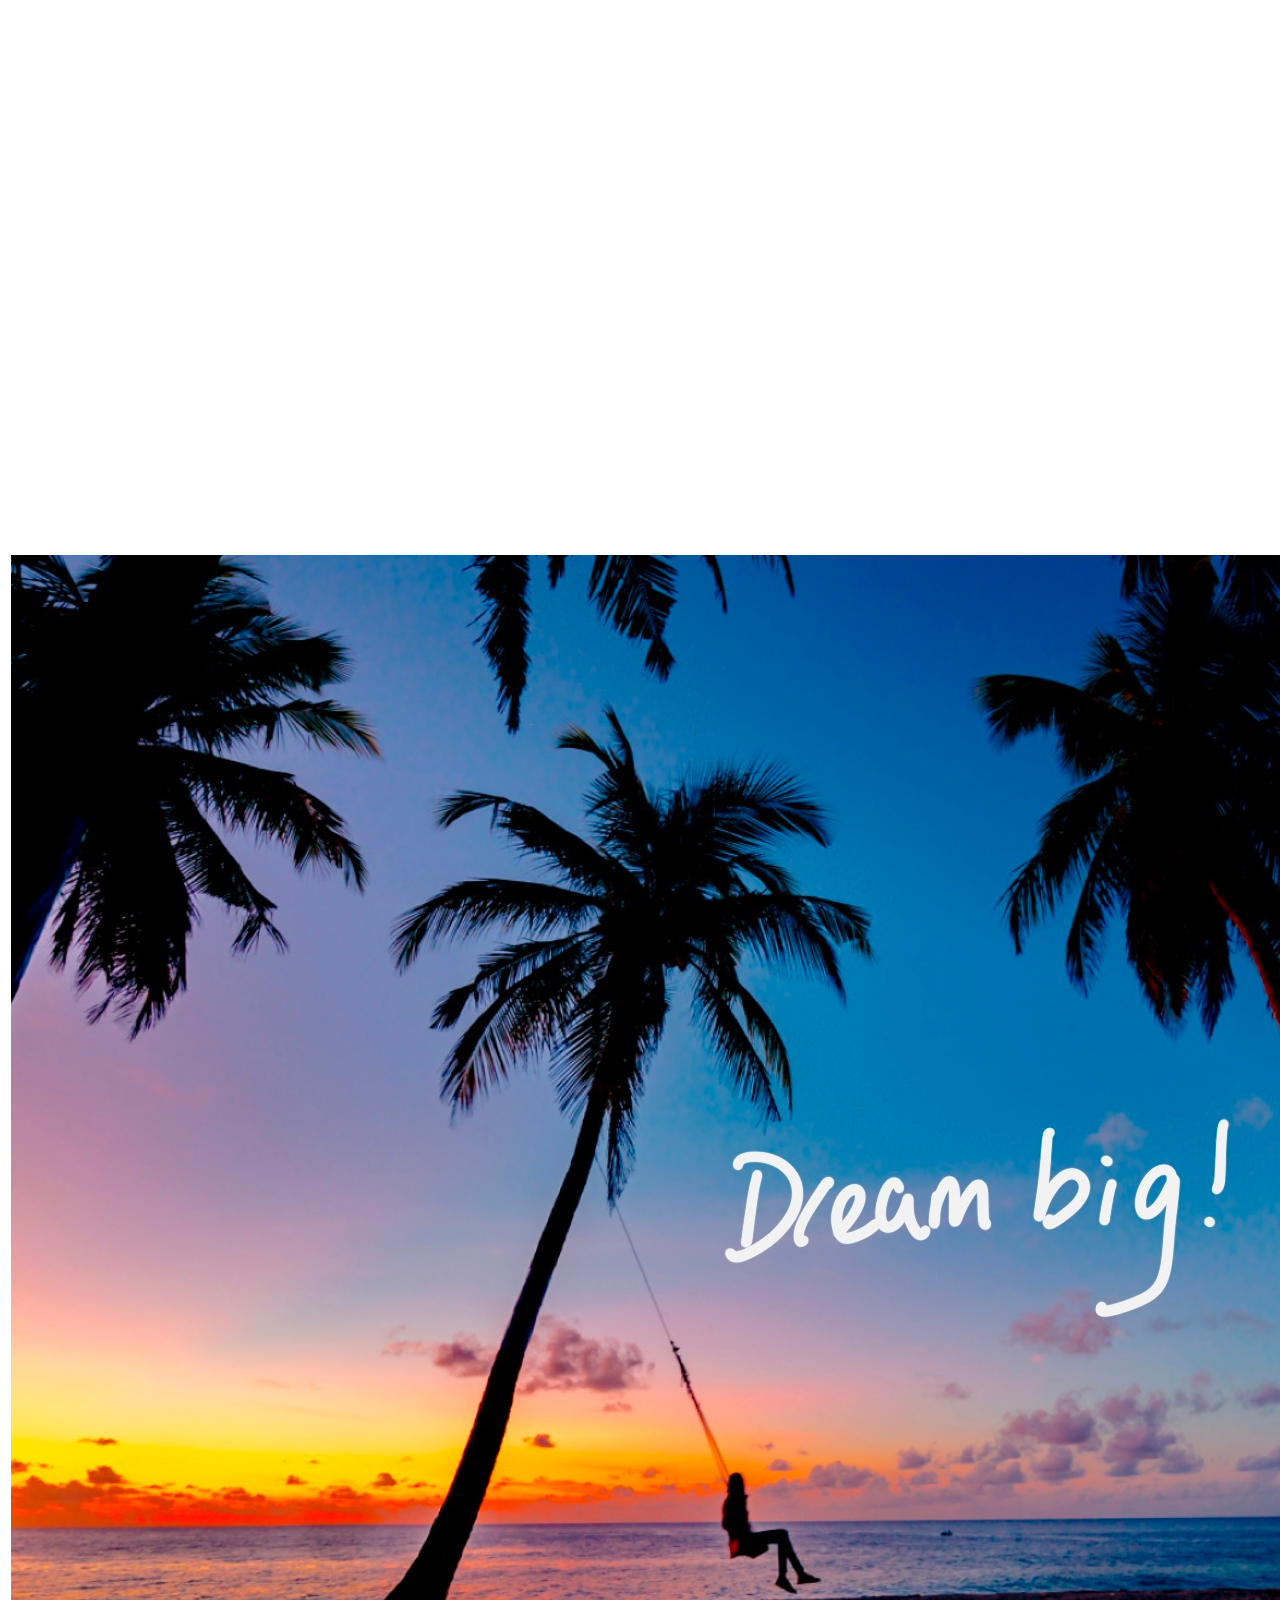
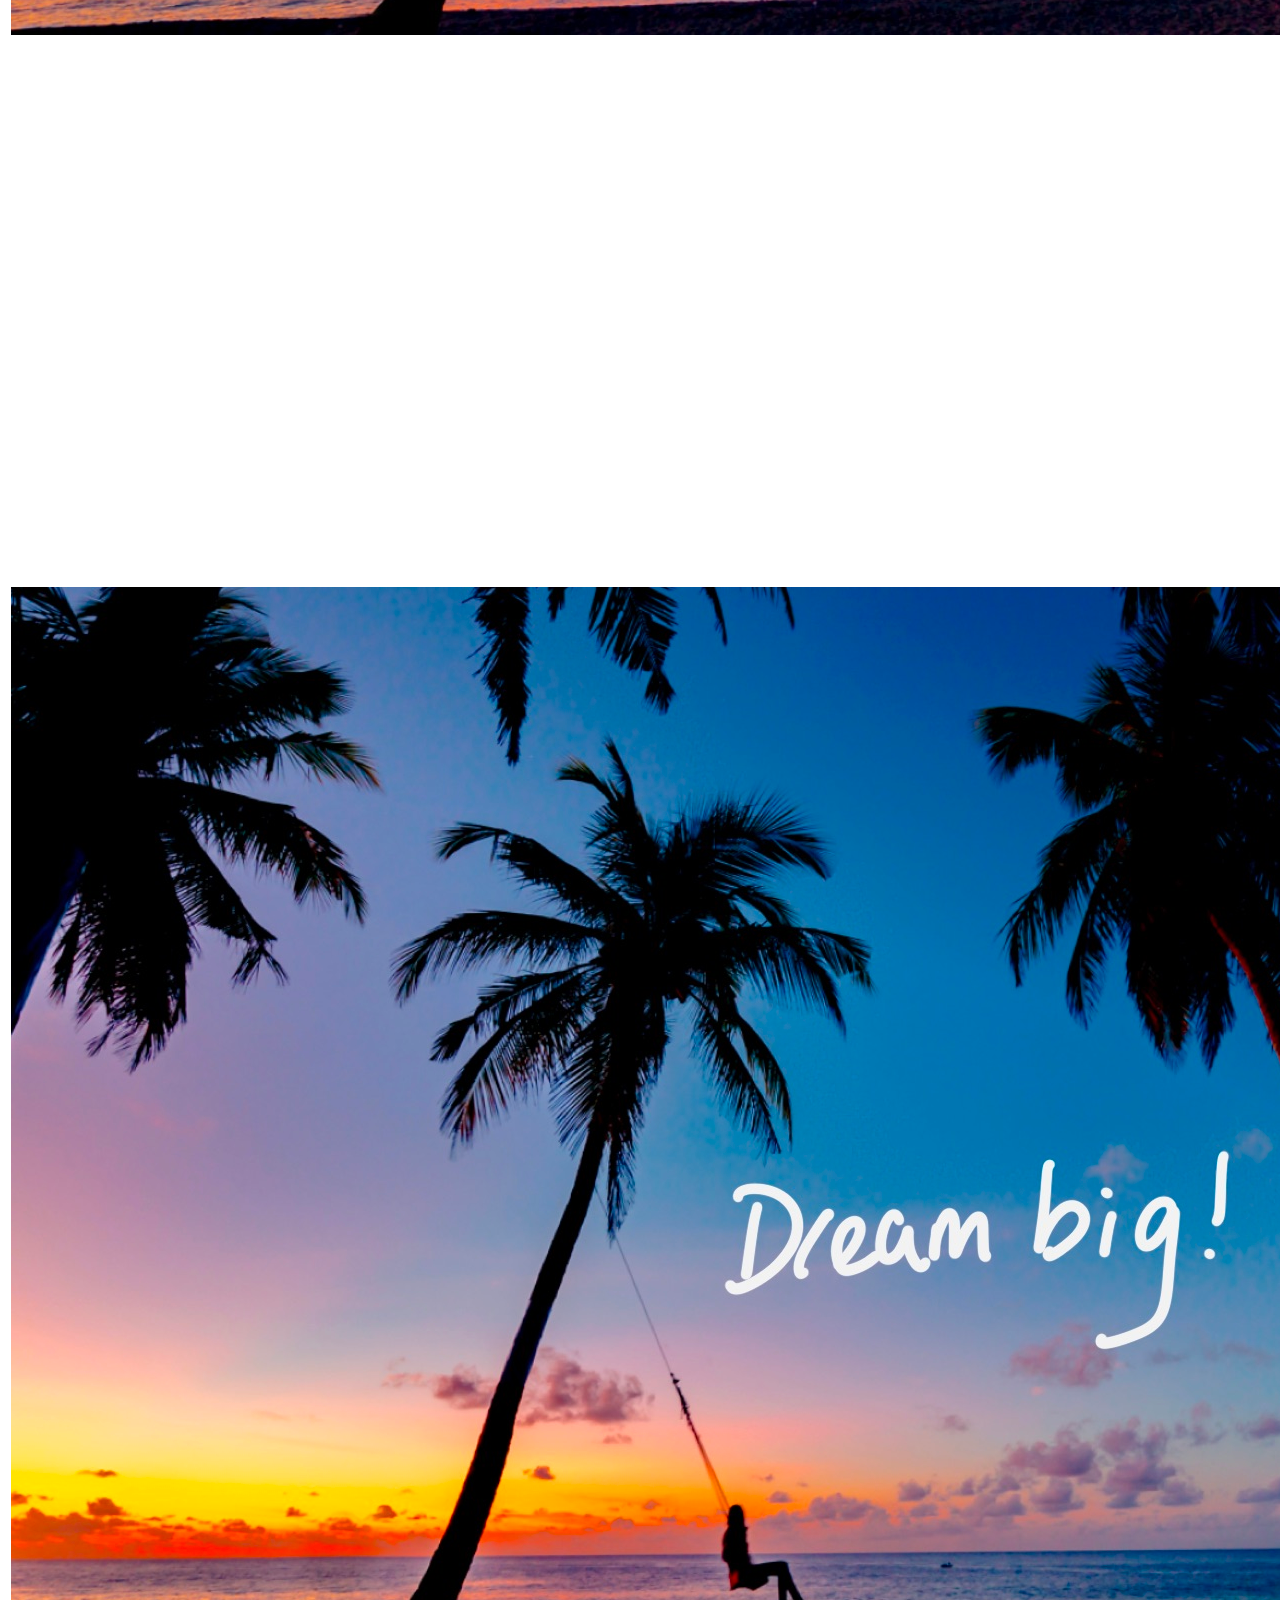
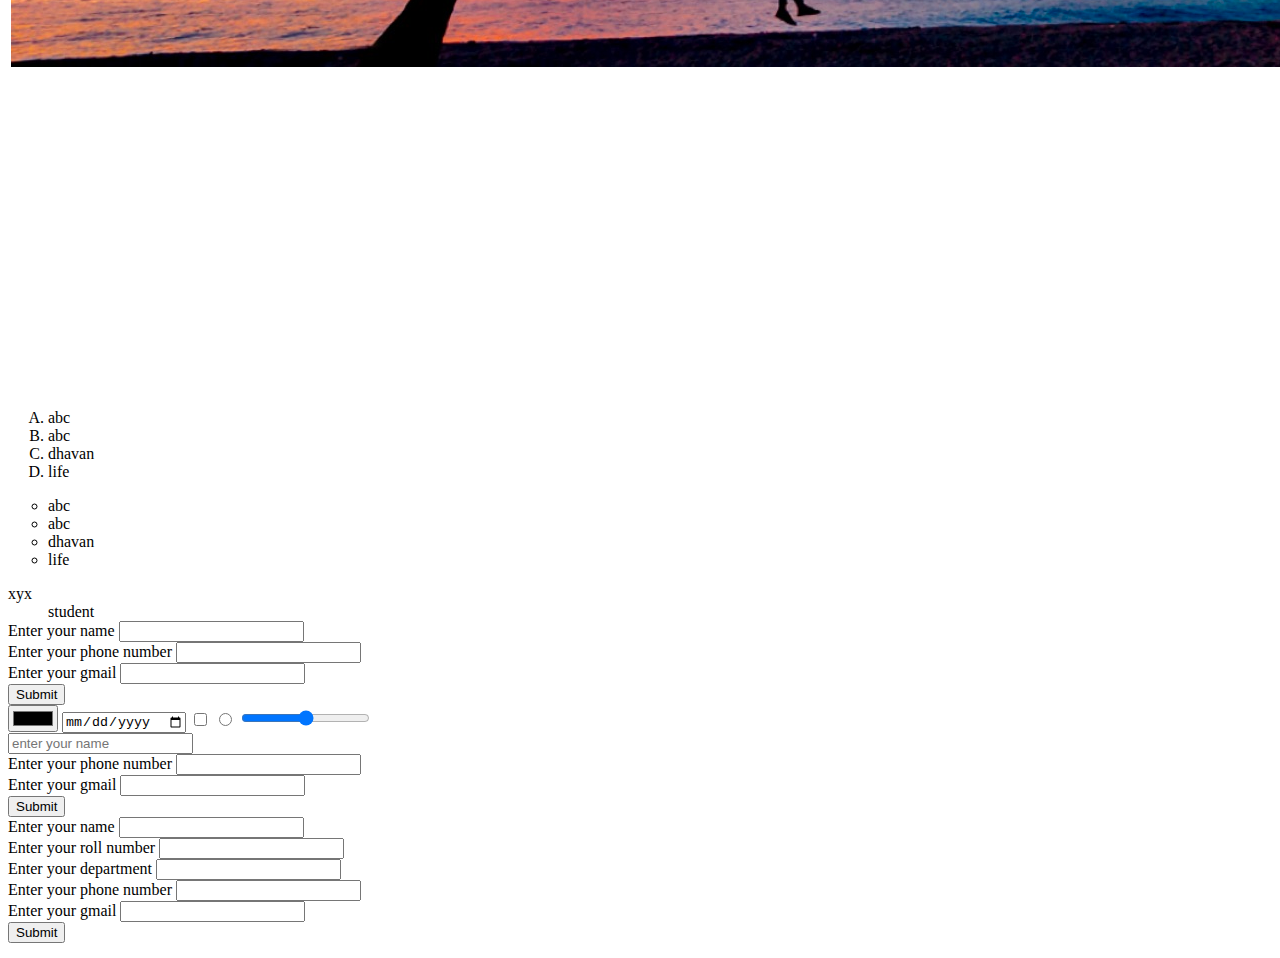
<file: clg.html>
<!DOCTYPE html>
<html lang="en">
<head>
    <meta charset="UTF-8">
    <meta name="viewport" content="width=device-width, initial-scale=1.0">
    <title>Document</title>
</head>
<body>
    <table>
        <tr>
           <td rowspan="2"><img src="dha.jpg" alt="dha"></td>
           <td><img src="dha.jpg" alt="dha"></td>
           <td><img src="dha.jpg" alt="dha"></td>
        </tr>
        <tr>
            <td><img src="dhava.jpg" alt="dha"></td>
            <td><img src="dha.jpg" alt="dha"></td>
            <td><img src="dha.jpg" alt="dha"></td>
        </tr>
        <tr>
            <td><img src="dha.jpg" alt="dha"></td>
            <td><img src="dha.jpg" alt="dha"></td>
            <td><img src="dha.jpg" alt="dha"></td>
            <td><video src="" controls></video></td>
            <td><audio src=" " width="50%" controls loop autoplay ></audio></td>
        </tr>
    </table>
    <iframe width="560" height="315" src="https://www.youtube.com/embed/6hIlm4z7xYQ?si=CVDjWpG3ir0tdzXp" title="YouTube video player" frameborder="0" allow="accelerometer; autoplay; clipboard-write; encrypted-media; gyroscope; picture-in-picture; web-share" referrerpolicy="strict-origin-when-cross-origin" allowfullscreen></iframe>
    <ol type="A">
        <li>abc</li>
        <li>abc</li>
        <li>dhavan</li>
        <li>life</li>

    </ol>
    <ul type="circle" >
        <li>abc</li>
        <li>abc</li>
        <li>dhavan</li>
        <li>life</li>
    </ul>
    <dl>
        <dt>xyx</dt>
        <dd>student</dd

    </dl>
<form action="">
    <label for="">Enter your name</label>
    <input type="text"><br/>
    <label for="">Enter your phone number</label>
    <input type="tel"><br/>
    <label for="">Enter your gmail</label>
    <input type="email"><br/>
    <button>Submit</button>
    
</form>
<form action="">
    <input type="color">
    <input type="date">
    <input type="checkbox">
    <input type="radio">
    <input type="range">
</form>
<form action="">
    <!-- <label for="">Enter your name</label> -->
    <input type="text" placeholder="enter your name"><br/>
    <label for="">Enter your phone number</label>
    <input type="tel"><br/>
    <label for="">Enter your gmail</label>
    <input type="email"><br/>
    <button>Submit</button>
    
</form>
<form action="">
    <label for="">Enter your name</label>
    <input type="text"><br/>
    <label for="">Enter your roll number</label>
    <input type="number"><br/>
    <label for="">Enter your department</label>
    <input type="text"><br/>
    <label for="">Enter your phone number</label>
    <input type="tel"><br/>
    <label for="">Enter your gmail</label>
    <input type="email"><br/>
    <button>Submit</button>
    
</form>
</body>
</html>
</file>
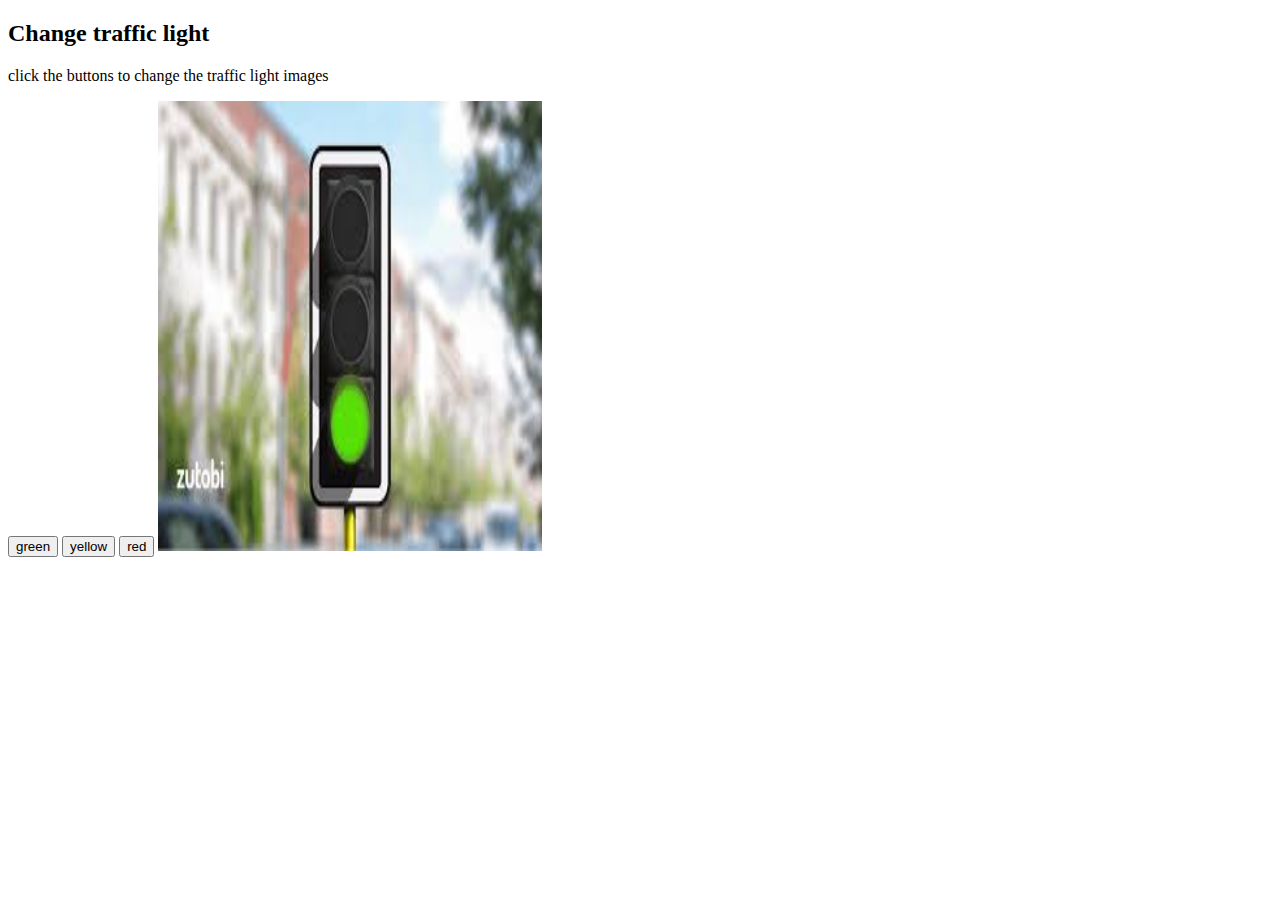
<file: day6.html>
<!DOCTYPE html>
<html lang="en">
<head>
    <meta charset="UTF-8">
    <meta name="viewport" content="width=device-width, initial-scale=1.0">
    <title>Document</title>
    <!-- <style>
        
        .mydiv {
            width: 200px;
            height:200px;
            background-color: black;
        }
        .redbutton{
            background-color: red;
            color: white;
            padding: 10px 10px;
            border: none;
            border-radius: 5px;
            cursor:pointer;
        }
        .greenbutton{
            background-color: green;
            color: white;
            padding: 10px 10px;
            border: none;
            border-radius: 5px;
            cursor:pointer;
        }
        .yellowbutton{
            background-color: yellow;
            color: white;
            padding: 10px 10px;
            border: none;
            border-radius: 5px;
            cursor:pointer;
        }
        .bluebutton{
            background-color: blue;
            color: white;
            padding: 10px 10px;
            border: none;
            border-radius: 5px;
            cursor:pointer;
        }
        .orangebutton{
            background-color: orange;
            color: white;
            padding: 10px 10px;
            border: none;
            border-radius: 5px;
            cursor:pointer;
        }
    </style>
</head>
<body>
    <! <p id="para">hello</p>
    <div>
         <p class="p1" id="p11">
            Lorem ipsum dolor sit amet consectetur adipisicing elit. Nesciunt similique provident, voluptatibus, corrupti ipsum explicabo modi animi porro, atque molestiae in rerum aperiam! Distinctio cumque accusamus ad quisquam numquam perspiciatis!
        </p> 
   </div>
   <script>
    document.getElementById('para').innerHTML="Hello world"; -->
    <!-- document.getElementById('p11').innerHTML="Hello world";
    // let new1=document.getElementById('para');
    // new1.innerHTML="Hi"; -->
    <!-- document.getElementById('p11').style.backgroundcolor="red"; -->
    
   <!-- </script> -->
    <!-- <center>
        <div class="mydiv" id="mydiv">
             <! this div will change color --> 


        <!-- </div><br/>
        <button class="redbutton" onclick="document.getElementById('mydiv').style.backgroundColor='red'">change to red</button>
        <button class="greenbutton" onclick="document.getElementById('mydiv').style.backgroundColor='green'">change to green</button>
        <button class="yellowbutton" onclick="document.getElementById('mydiv').style.backgroundColor='yellow'">change to yellow</button>
        <button class="bluebutton" onclick="document.getElementById('mydiv').style.backgroundColor='blue'">change to blue</button>
        <button class="orangebutton" onclick="document.getElementById('mydiv').style.backgroundColor='orange'">change to orange</button>
         -->
        

    <!-- </center> --> 
     <h2>Change traffic light</h2>
     <p>click the buttons to change the traffic light images</p>
     <button onclick="document.getElementById('trafficlight').src='trafficgreen.png'">green</button>
     <button onclick="document.getElementById('trafficlight').src='trafficyellow.png'">yellow</button>
     <button onclick="document.getElementById('trafficlight').src='trafficred.png'">red</button>
     <img  id ="trafficlight" src="trafficgreen.png" style="width:30vw;height:50vh;" >
     <!-- <img  id ="trafficlight" src="trafficgreen.png" style="width:30vw;height:50vh;" >
     <img  id ="trafficlight" src="trafficyellow.png" style="width:30vw;height:50vh;" >
      -->
    
</body>
</html>
</file>
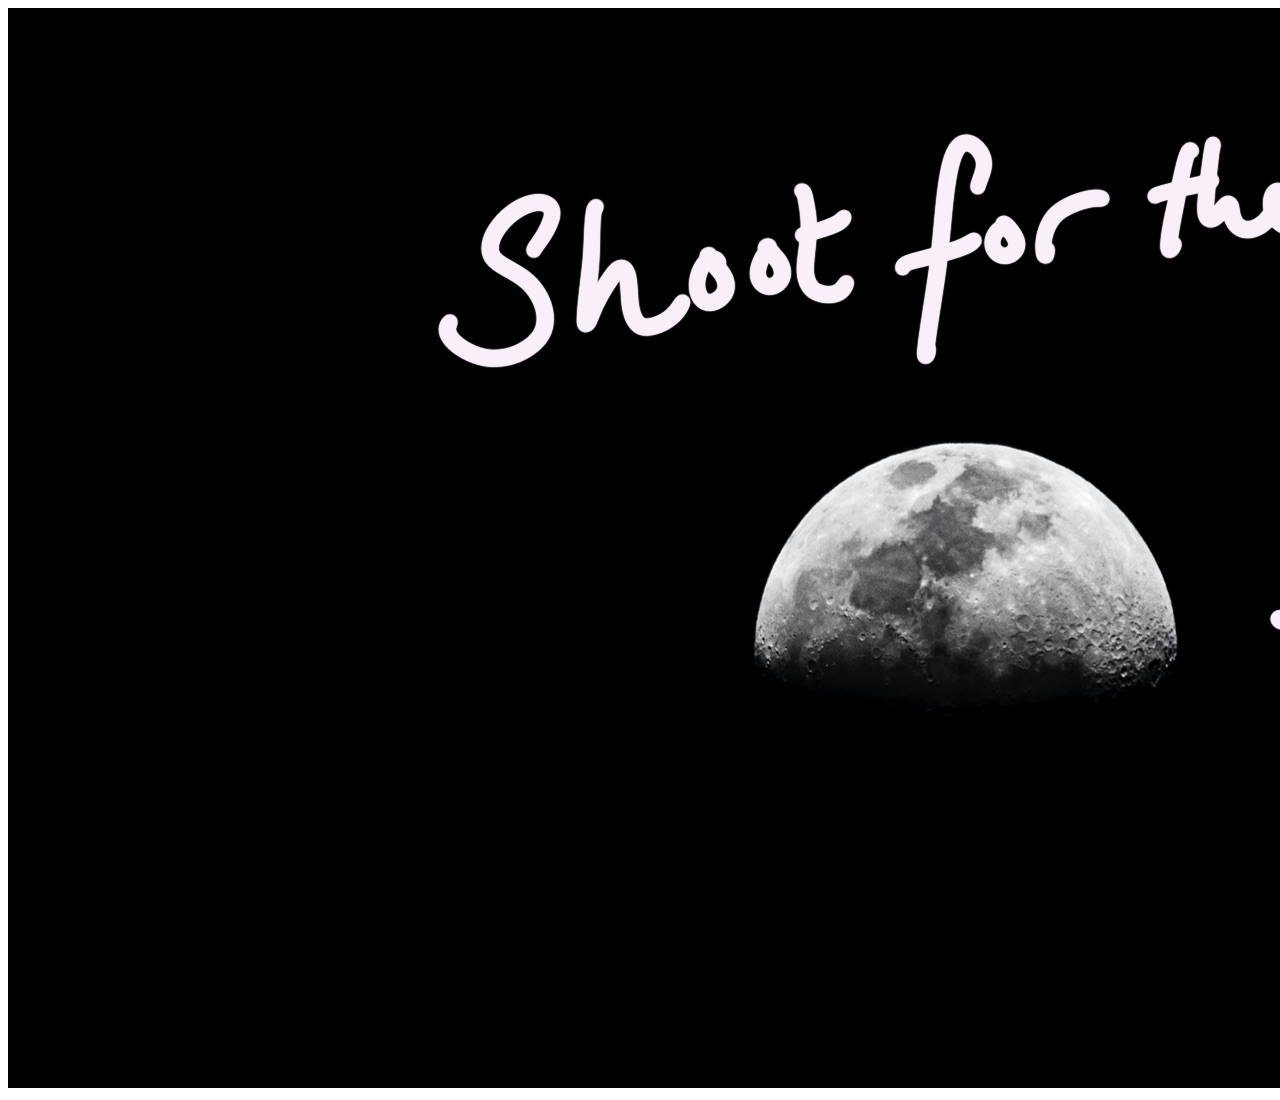
<file: game.html>
<!DOCTYPE html>
<html lang="en">
<head>
    <meta charset="UTF-8">
    <meta name="viewport" content="width=device-width, initial-scale=1.0">
    <title>Document</title>
    
    
    <img src="dhava.jpg" alt="image">
    </head>
    <body>
        <script>
            // let arr=["Adj","Bert"];
            // console.log(arr);
            // console.log(arr[1]);
            // console.log(arr.push(1));
            // console.log(arr);
            // console.log(arr.pop());
            // console.log(arr);
       let arr=[1,4,5]
        arr.forEach(element => {
            element*2;
        });
        
            cal(arr)
          
    

      
            console.log(arr.shift());
            console.log(arr);
            console.log(arr.unshift(3));
            console.log(arr.unshift(9));
            
            
        </script>
        
        <script src="tues.js"> </script>
</body>
</html>
</file>
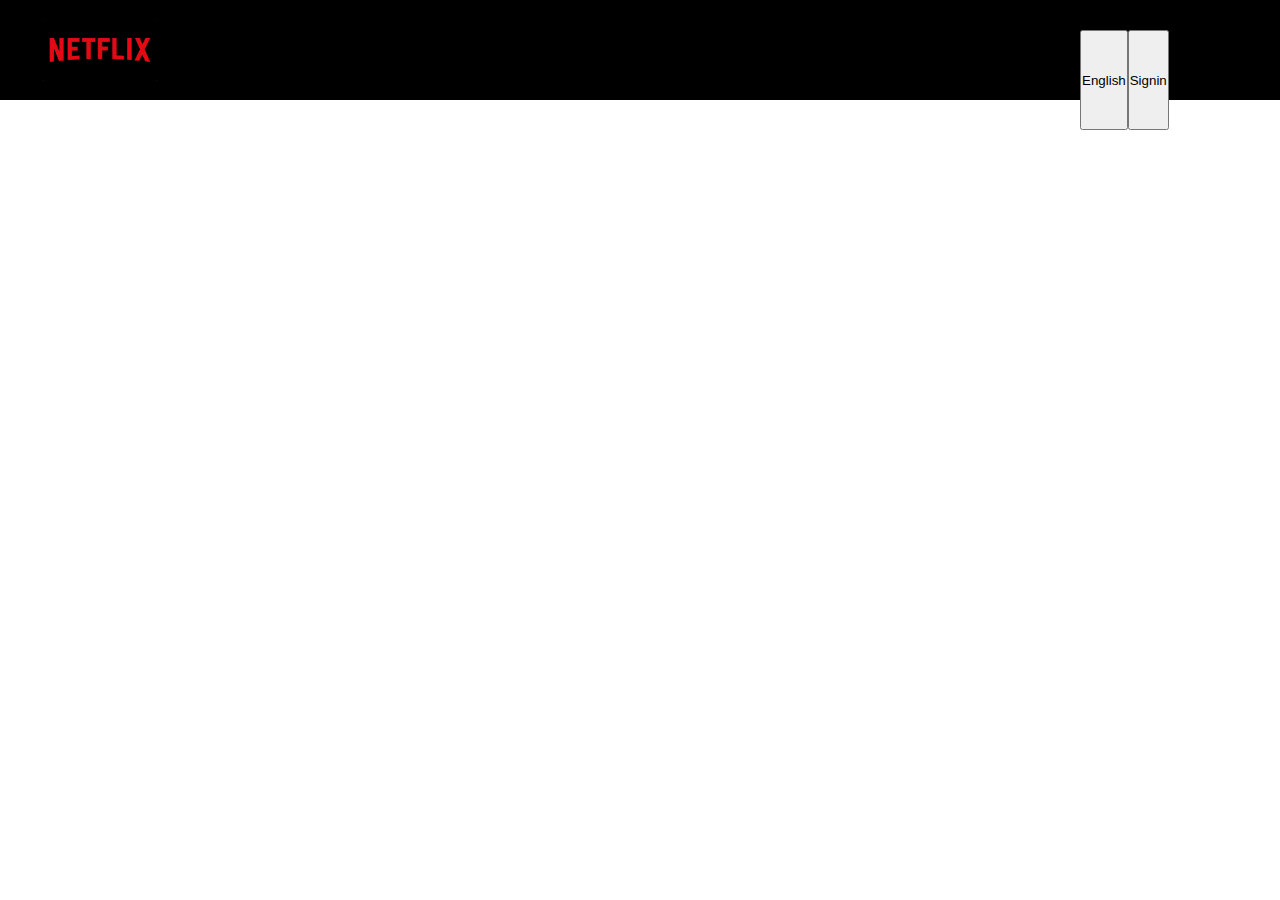
<file: netflix.html>
<!DOCTYPE html>
<html lang="en">
<head>
    <meta charset="UTF-8">
    <meta name="viewport" content="width=device-width, initial-scale=1.0">
    <title>Netflix</title>
    <link rel="stylesheet" href="netflix.css">
</head>
<body>
    <header class="Container">
        <div class="logo">
            <img src="Netflix.png" alt="logo">
        </div>
        <div class="buttons">
            <button>English</button>
            <button>Signin</button>
        </div>
    </header>
    
</body>
</html>
</file>
<file: netflix.css>
*{
    padding: 0px;
    margin: 0px;
}
.Container
{
    display: flex;
    background-color: black;
    height: 100px;
    justify-content: space-between;

}
.logo img{
    width:200px;
    height:100px;
}
.buttons 
{       
    
    display: flex;
    /* margin-top: 20px;; */
    width: 200px;
    position: relative;
    top: 30px;
    border-radius: 40px;

}
</file>
